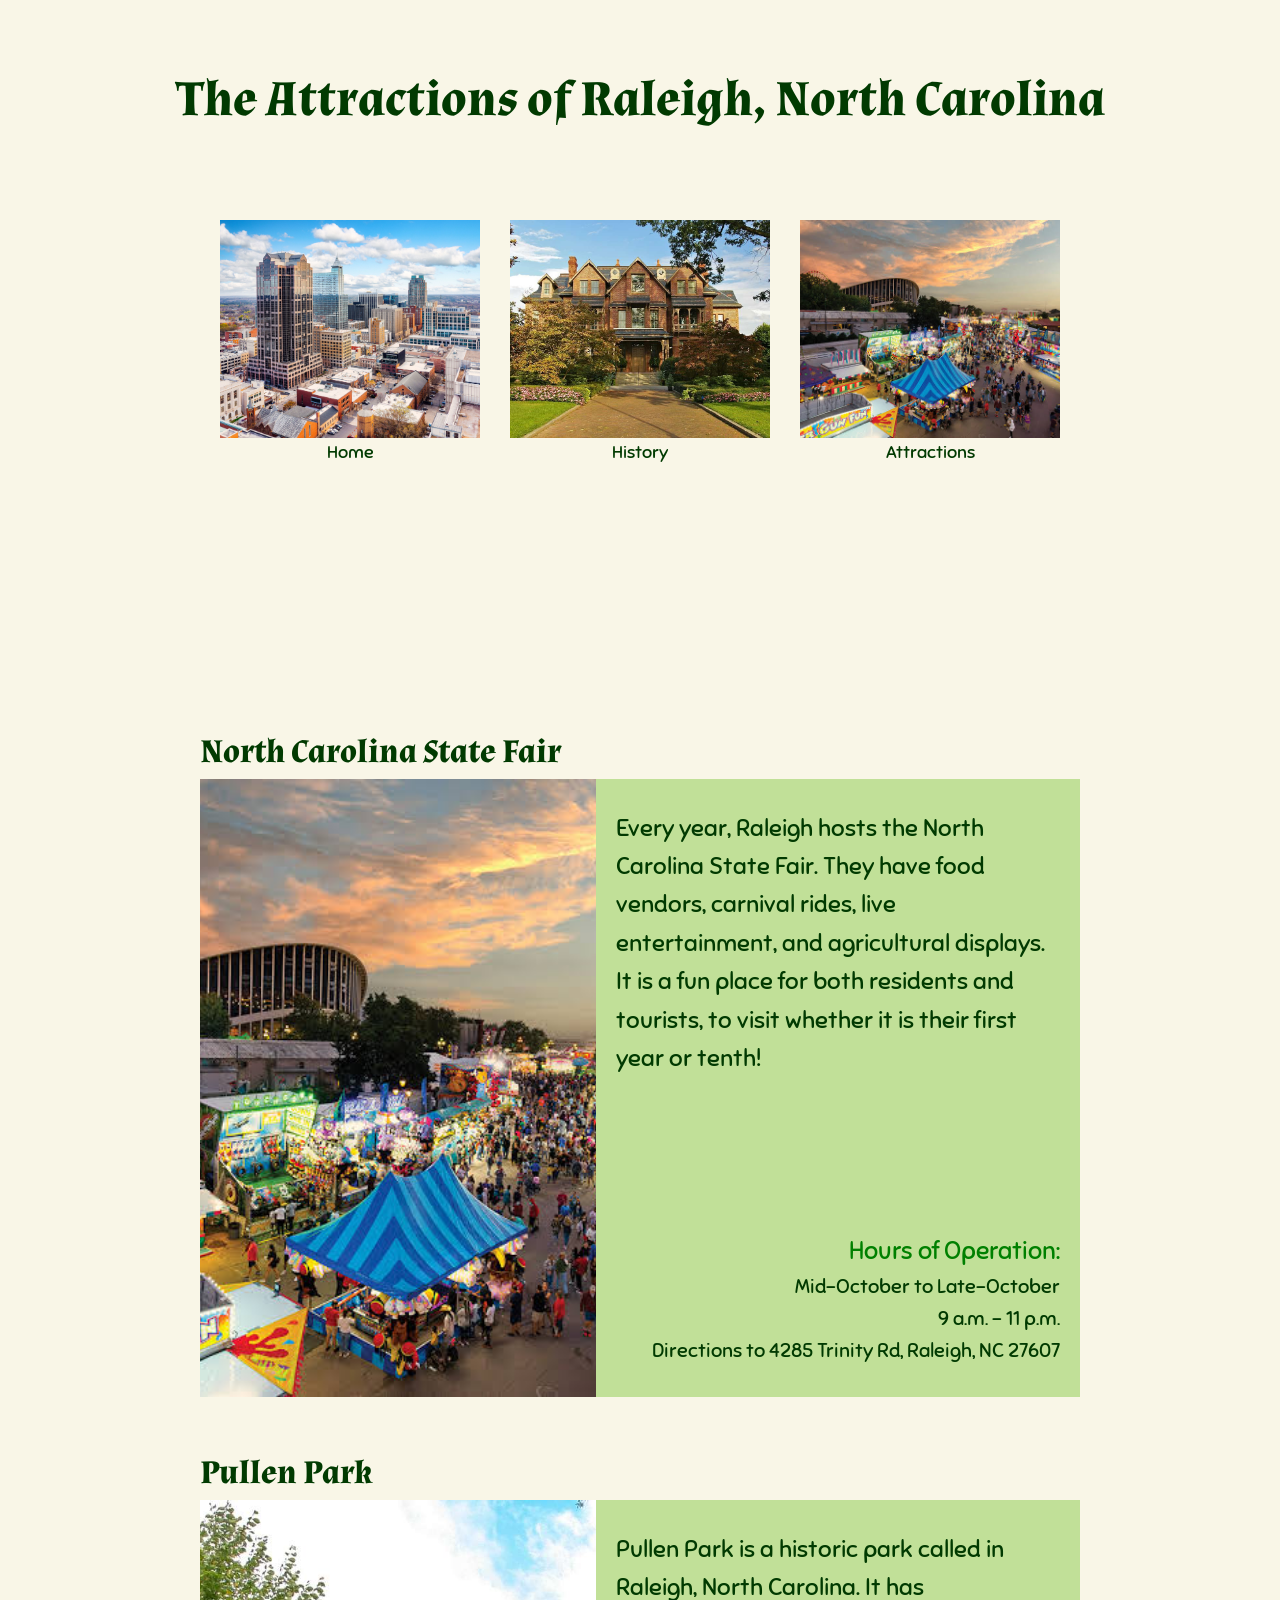
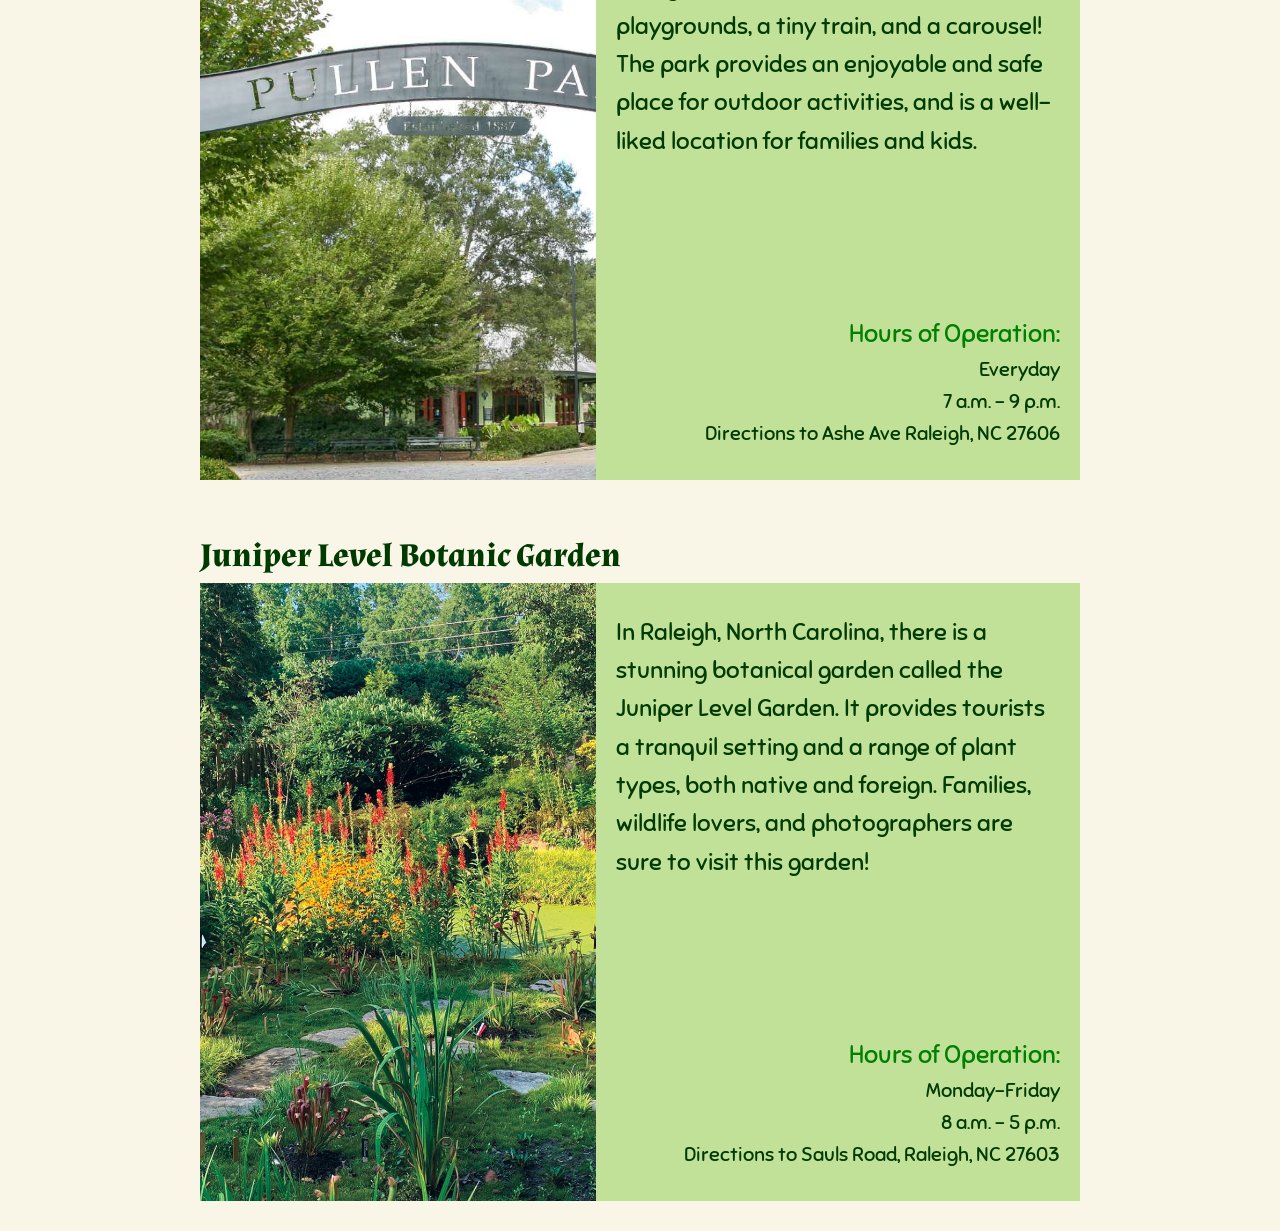
<file: Final Project/attractions.html>
<!doctype html>
<html lang="en">

<head>
    <meta charset="UTF-8">
    <meta name="viewport" content="width=device-width, initial-scale=1.0">
    <link rel="stylesheet" href="css/style.css">
     <link rel="preconnect" href="https://fonts.googleapis.com">
    <link rel="preconnect" href="https://fonts.gstatic.com" crossorigin>
    <link href="https://fonts.googleapis.com/css2?family=Almendra:ital,wght@0,400;0,700;1,400;1,700&family=Pangolin&family=Sniglet:wght@400;800&display=swap" rel="stylesheet">
    <title>Attractions of Raleigh, North Carolina</title>
</head>

<body>
     <div class="header-image">
            <div class="header">
                <h1 class="title">The Attractions of Raleigh, North Carolina</h1>
            </div>
            
        </div>


<nav>
    <main class="menu">
        <ul class="top">
            <li><a href="homepage.html"><img class="city" src="images/city-of-raleigh.jpg" alt="A birdseye view of the downtown Raleigh, NC during the day" aria-label="Home"></a>
                <p class="menu-item" aria-hidden="true">Home</p>
            </li>

            <li><a href="history.html"><img class="house" src="images/mansion.jpg" alt="A front-facing shot of the Executive Mansion located in Raleigh, NC"aria-label="History"></a>
                <p class="menu-item" aria-hidden="true">History</p>
            </li>

            <li><a href="attractions.html"><img class="party" src="images/state-fair.jpg" alt="Open hours picture of the annual North Carolina State Fair from a birdseye view"aria-label="Attractions"></a>
                <p class="menu-item" aria-hidden="true">Attractions</p>
            </li>
        </ul>
    </main> 
</nav>

    <header class="header2">
        <h2>North Carolina State Fair</h2>
    </header>
    <main class="content">

        <img class="state-fair" src="images/state-fair.jpg"
            alt="Open hours crowd picture of the annual North Carolina State Fair from a birdseye view">

        <div class="text-container">
            <p>
                Every year, Raleigh hosts the North Carolina State Fair. They have food vendors, carnival rides, live
                entertainment, and agricultural displays. It is a fun place for both residents and tourists, to visit
                whether it is their first year or tenth!
            </p>
            <br /><br /><br /><br />
            <p class="hour">
                Hours of Operation:
            </p>
            <p class="info">
                Mid-October to Late-October
            </p>

            <p class="info">
                9 a.m. - 11 p.m.
            </p>
            <p class="info">
                <a
                    href="https://www.google.com/maps/dir//North+Carolina+State+Fair,+4285+Trinity+Rd,+Raleigh,+NC+27607/@35.8450514,-78.8948735,15z/data=!4m8!4m7!1m0!1m5!1m1!1s0x89acf5b0eb4f985f:0xd6c5b2bfcef8aa27!2m2!1d-78.7142659!2d35.7964189?entry=ttu&g_ep=EgoyMDI2MTEwMy4wIKXMDSoASAFQAw%3D%3D">Directions to 4285 Trinity Rd, Raleigh, NC 27607</a>
            </p>
        </div>
    </main>

    <header class="header2">
        <h2>Pullen Park</h2>
    </header>
    <main class="content">

        <img class="pullen-park" src="images/pullen-park.jpg" alt="A day shot of the entrance sign to Pullen Park">

        <div class="text-container">
            <p>
                Pullen Park is a historic park called in Raleigh, North Carolina. It has playgrounds, a tiny train, and
                a carousel! The park provides an enjoyable and safe place for outdoor activities, and is a well-liked
                location for families and kids.
            </p>
            <br /><br /><br /><br />
            <p class="hour">
                Hours of Operation:
            </p>
            <p class="info">
                Everyday
            </p>

            <p class="info">
                7 a.m. - 9 p.m.
            </p>
            <p class="info">
                <a
                    href="https://www.google.com/maps/place/520+Ashe+Ave,+Raleigh,+NC+27606/@35.7808483,-78.6643668,17z/data=!3m1!4b1!4m6!3m5!1s0x89acf58f65dda40d:0xebd02ab468a03177!8m2!3d35.7809709!4d-78.6646942!16s%2Fg%2F11bytpb_9t?entry=ttu&g_ep=EgoyMDI2MTEwMy4wIKXMDSoASAFQAw%3D%3D">Directions to Ashe Ave Raleigh, NC 27606</a>
            </p>
        </div>
    </main>

    <header class="header2">
        <h2>Juniper Level Botanic Garden</h2>
    </header>
    <main class="content">

        <img class="juniper-level" src="images/garden.jpg"
            alt="A sunny day photo in a section of the garden with stepping stones and colorful flowers">

        <div class="text-container">
            <p>
                In Raleigh, North Carolina, there is a stunning botanical garden called the Juniper Level Garden. It
                provides tourists a tranquil setting and a range of plant types, both native and foreign. Families,
                wildlife lovers, and photographers are sure to visit this garden!
            </p>
            <br /><br /><br /><br />
            <p class="hour">
                Hours of Operation:
            </p>
            <p class="info">
                Monday-Friday
            </p>

            <p class="info">
                8 a.m. - 5 p.m.
            </p>
            <p class="info">
                <a
                    href=https://www.google.com/maps/place/Juniper+Level+Botanic+Garden/@35.626583,-78.6386718,17z/data=!3m1!4b1!4m6!3m5!1s0x89ac621832d1ffd5:0x7097f77a8fb350f2!8m2!3d35.626583!4d-78.6386718!16zL20vMGRtYjR4?entry=ttu&g_ep=EgoyMDI2MTEwMy4wIKXMDSoASAFQAw%3D%3D>Directions to Sauls Road, Raleigh, NC 27603</a>
            </p>
        </div>
    </main>

</body>

</html>

</body>

</html>
</file>
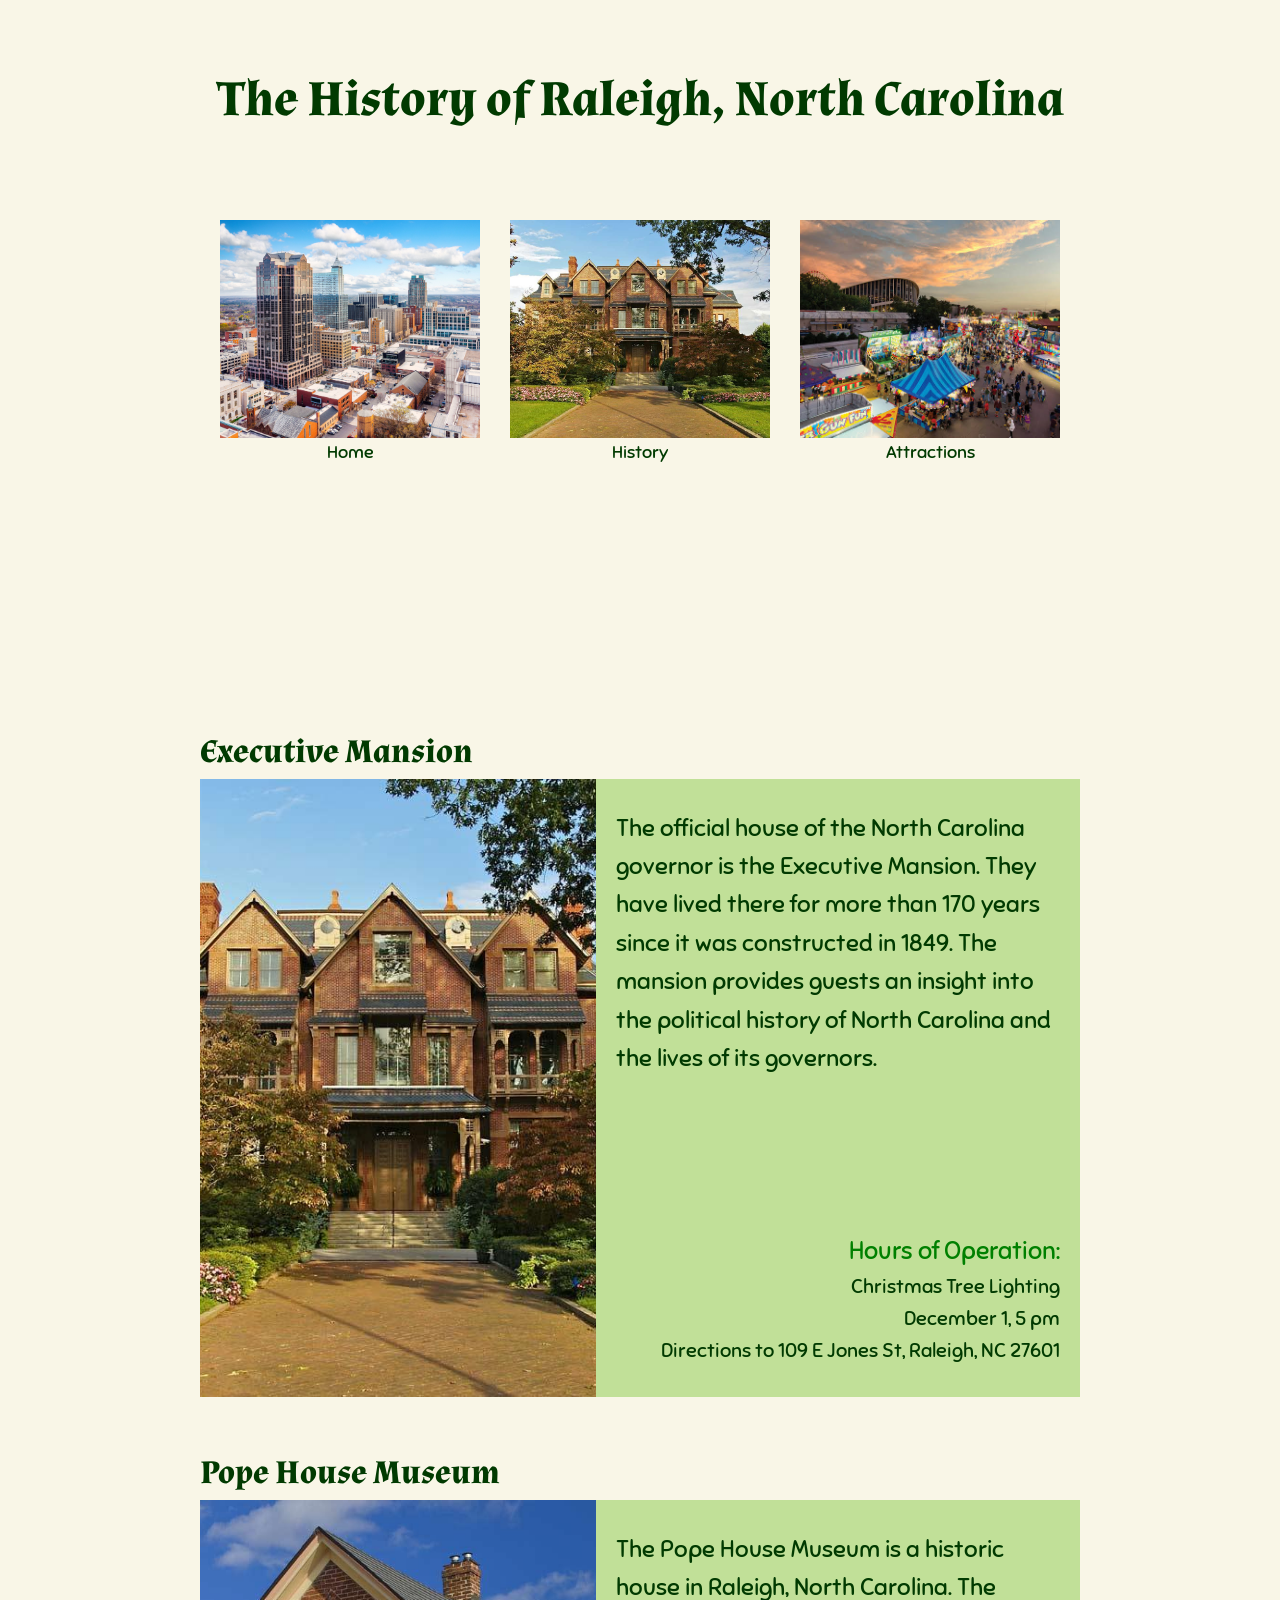
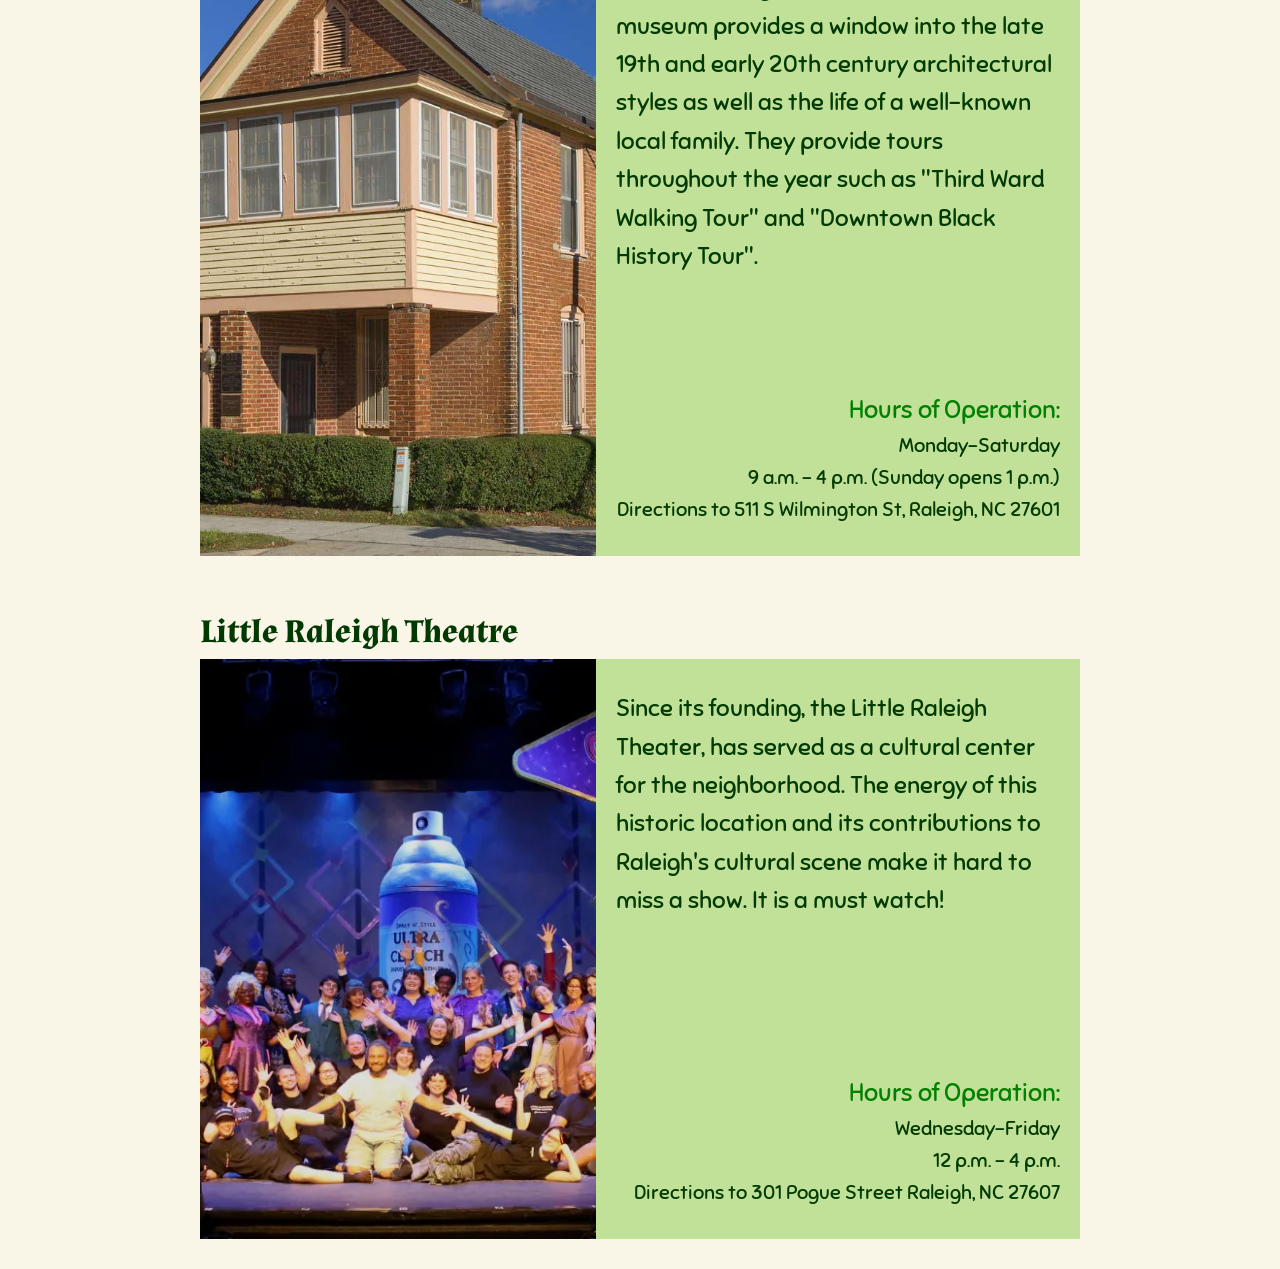
<file: Final Project/history.html>
<!doctype html>
<html lang="en">

<head>
    <meta charset="UTF-8">
    <meta name="viewport" content="width=device-width, initial-scale=1.0">
    <link rel="stylesheet" href="css/style.css">
    <link rel="preconnect" href="https://fonts.googleapis.com">
    <link rel="preconnect" href="https://fonts.gstatic.com" crossorigin>
    <link href="https://fonts.googleapis.com/css2?family=Almendra:ital,wght@0,400;0,700;1,400;1,700&family=Pangolin&family=Sniglet:wght@400;800&display=swap"
        rel="stylesheet">
    <title>History of Raleigh, North Carolina</title>
</head>

<body>

    <div class="header-image">
        <div class="header">
            <h1 class="title">The History of Raleigh, North Carolina</h1>
        </div>
    </div>
    
<nav>
    <main class="menu">
        <ul class="top">
            <li><a href="homepage.html"><img class="city" src="images/city-of-raleigh.jpg" alt="A birdseye view of the downtown Raleigh, NC during the day" aria-label="Home"></a>
                <p class="menu-item" aria-hidden="true">Home</p>
            </li>

            <li><a href="history.html"><img class="house" src="images/mansion.jpg" alt="A front-facing shot of the Executive Mansion located in Raleigh, NC"aria-label="History"></a>
                <p class="menu-item" aria-hidden="true">History</p>
            </li>

            <li><a href="attractions.html"><img class="party" src="images/state-fair.jpg" alt="Open hours picture of the annual North Carolina State Fair from a birdseye view"aria-label="Attractions"></a>
                <p class="menu-item" aria-hidden="true">Attractions</p>
            </li>
        </ul>
    </main> 
</nav>     


<main>
    <section>
    <header class="header2">
        <h2>Executive Mansion</h2>
    </header>
    <div class="content">

        <img class="executive-mansion" src="images/mansion.jpg" alt="A front-facing shot of the Executive Mansion located in Raleigh, NC">

        <div class="text-container">
            <p>
                The official house of the North Carolina governor is the Executive Mansion. They have lived there for
                more than 170 years since it was constructed in 1849. The mansion provides guests an insight into the
                political history of North Carolina and the lives of its governors.
            </p>
            <br/><br/><br/><br/>
            <p class="hour">
                Hours of Operation:
            </p>
            <p class="info">
                Christmas Tree Lighting
            </p>

            <p class="info">
                December 1, 5 pm
            </p>
            <p class="info">
                <a href="google.com/maps/dir/35.8450514,-78.8948734/109+E+Jones+St,+Raleigh,+NC+27601/@35.8170138,-78.9339517,11z/data=!4m9!4m8!1m1!4e1!1m5!1m1!1s0x89ac5f6c7e4f6591:0x68b27217d532bea7!2m2!1d-78.637155!2d35.7829203?entry=ttu&g_ep=EgoyMDI2MTEwMy4wIKXMDSoASAFQAw%3D%3D">Directions to 109 E Jones St, Raleigh, NC 27601</a>
            </p>
        </div>
    </div>
    </section>

<section>
    <header class="header2">
        <h2>Pope House Museum</h2>
    </header>
    <div class="content">

        <img class="pope-house" src="images/pope.jpg" alt="A 3/4 view of a brick house, which is the Pope families old home, during a sunny day">

        <div class="text-container">
            <p class="pope">
                The Pope House Museum is a historic house in Raleigh, North Carolina. The museum provides a window into
                the late 19th and early 20th century architectural styles as well as the life of a well-known local
                family. They provide tours throughout the year such as "Third Ward Walking Tour" and "Downtown Black
                History Tour".
            </p>
            <br/><br/><br/>
            <p class="hour">
                Hours of Operation:
            </p>
            <p class="info">
                Monday-Saturday
            </p>

            <p class="info">
                9 a.m. - 4 p.m. (Sunday opens 1 p.m.)
            </p>
            <p class="info">
                <a href="https://www.google.com/maps/dir/35.8450514,-78.8948734/511+S+Wilmington+St,+Raleigh,+NC+27601/@35.8170138,-78.9339517,11z/data=!3m1!4b1!4m9!4m8!1m1!4e1!1m5!1m1!1s0x89ac5f73958e4dc9:0x30d03dfb56854897!2m2!1d-78.6382536!2d35.7737203?entry=ttu&g_ep=EgoyMDI2MTEwMy4wIKXMDSoASAFQAw%3D%3D">Directions to 511 S Wilmington St, Raleigh, NC 27601</a>
            </p>
        </div>
        </div>
    </section>


<section>
    <header class="header2">
        <h2>Little Raleigh Theatre</h2>
    </header>
    <div class="content">

        <img class="theatre-little" src="images/theatre.webp" alt="The casts group photo after a performace of hairspray">

        <div class="text-container">
            <p class="theatre">
                Since its founding, the Little Raleigh Theater, has served as a cultural center for the neighborhood.
                The energy of this historic location and its contributions to Raleigh's cultural scene make it hard to
                miss a show. It is a must watch!
            </p>
            <br/><br/><br/><br/>
            <p class="hour">
                Hours of Operation:
            </p>
            <p class="info">
                Wednesday-Friday
            </p>

            <p class="info">
                12 p.m. - 4 p.m.
            </p>
            <p class="info">
                <a href="https://raleighlittletheatre.org/visit-us/maps-and-parking/">Directions to 301 Pogue Street Raleigh, NC 27607</a>
            </p>
        </div>
    </div>
    </section>
</main>

</body>

</html>
</file>
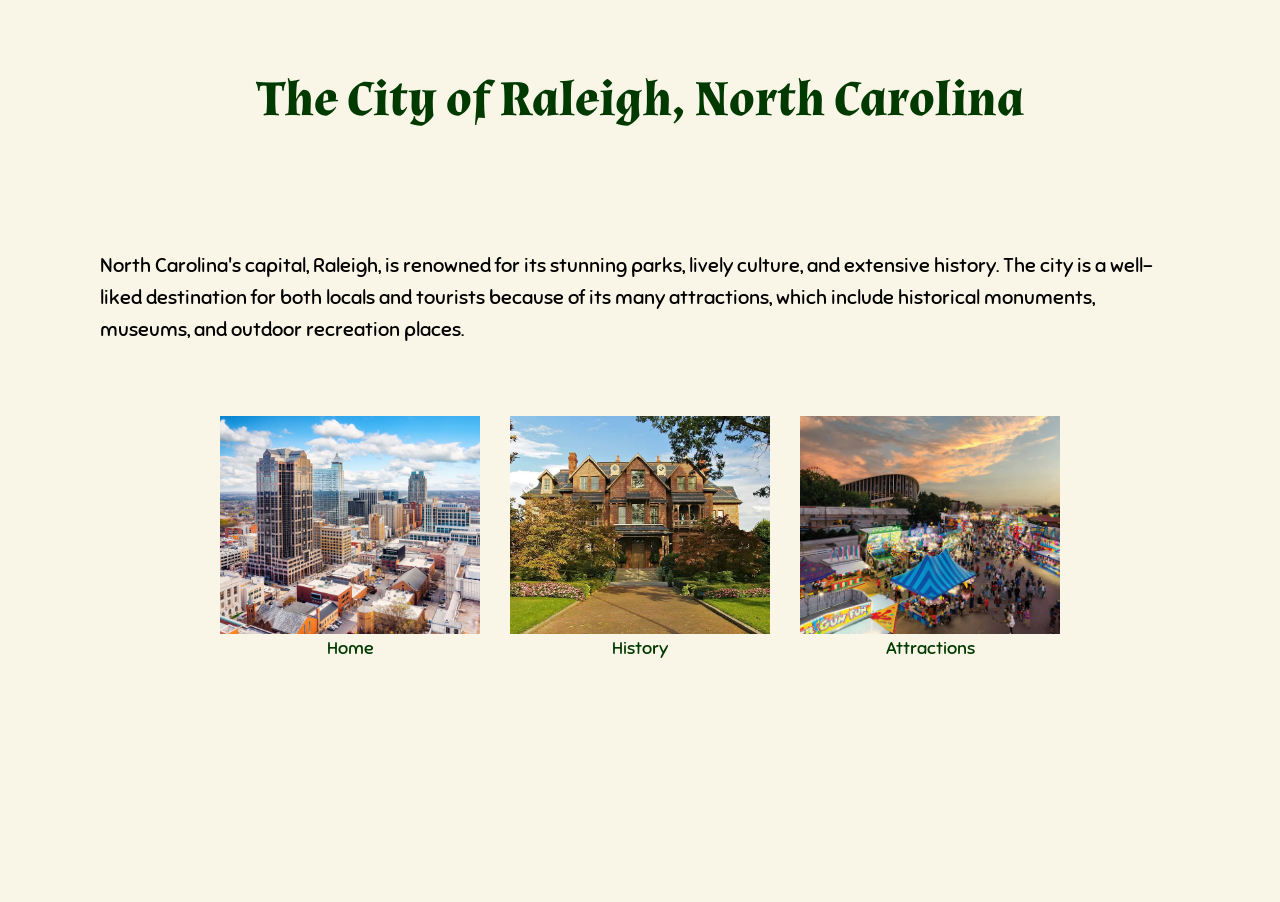
<file: Final Project/homepage.html>
<!doctype html>
<html lang="en">
<head>
    <meta charset="UTF-8">
    <meta name="viewport" content="width=device-width, initial-scale=1.0">
    <link rel="stylesheet" href="css/style.css">
    <link rel="preconnect" href="https://fonts.googleapis.com">
    <link rel="preconnect" href="https://fonts.gstatic.com" crossorigin>
    <link href="https://fonts.googleapis.com/css2?family=Almendra:ital,wght@0,400;0,700;1,400;1,700&family=Pangolin&family=Sniglet:wght@400;800&display=swap" rel="stylesheet">
    <title>A Local Guide to Raleigh, NC</title>
</head>
<body>
 
        
        <div class="header-image">
            <div class="header">
                <h1 class="title">The City of Raleigh, North Carolina</h1>
            </div>
        </div>

    <p class="intro">
            North Carolina's capital, Raleigh, is renowned for its stunning parks, lively culture, and extensive history. The city is a well-liked destination for both locals and tourists because of its many attractions, which include historical monuments, museums, and outdoor recreation places.
        </p>
<nav>
    <main class="menu">
        <ul class="top">
            <li><a href="homepage.html"><img class="city" src="images/city-of-raleigh.jpg" alt="A birdseye view of the downtown Raleigh, NC during the day" aria-label="Home"></a>
                <p class="menu-item" aria-hidden="true">Home</p>
            </li>

            <li><a href="history.html"><img class="house" src="images/mansion.jpg" alt="A front-facing shot of the Executive Mansion located in Raleigh, NC"aria-label="History"></a>
                <p class="menu-item" aria-hidden="true">History</p>
            </li>

            <li><a href="attractions.html"><img class="party" src="images/state-fair.jpg" alt="Open hours picture of the annual North Carolina State Fair from a birdseye view"aria-label="Attractions"></a>
                <p class="menu-item" aria-hidden="true">Attractions</p>
            </li>
        </ul>
    </main> 
</nav>
    


</body>
</html>
</file>
<file: Final Project/css/style.css>
* {
  margin: 0;
  padding: 0;
  box-sizing: border-box;
}


body {
  font-family: "Sniglet", system-ui;
  background-color: rgb(249, 246, 231);
  color: var(--primary-color);
  line-height: 1.6;
  width: 100%;
  height: auto;
  background-size: cover;
  padding: 0px 0px 30px;
}

.almendra-regular {
  font-family: "Almendra", serif;
  font-weight: 400;
  font-style: normal;
}

.sniglet-regular {
  font-family: "Sniglet", system-ui;
  font-weight: 400;
  font-style: normal;
}

:root {
  --primary-color: rgb(1, 58, 1)
}

ul {
  list-style-type: none;
}

a {
  color: var(--primary-color);
  text-decoration: none;
}

a:hover {
  color: rgb(28, 138, 190);
}

/* Header */
.header {
  font-family: "Almendra", serif;
  display: flex;
  justify-content: center;
  align-items: center;
  font-size: 25px;
  padding: 30px;
  width: 100%;
}

.header-image {
  display: flex;
  background-image: linear-gradient(rgba(255, 253, 253, 0.719)), url('https://savorytraveler.com/wp-content/uploads/2023/04/1920x1080.jpg');
  height: 200px;
  background-position: center;
  background-repeat: no-repeat;
  background-size: cover;
  position: relative;
}

.header2 {
  font-family: "Almendra", serif;
  display: flex;
  justify-content: start;
  align-items: center;
  font-size: 22px;
  padding: 50px 0px 0px 200px;
  width: 100%;
  color: var(--primary-color);
}

.man-menu {
  display: flex;
  flex-direction: row;
  font-size: 25px;
  gap: 20px;
  padding: 20px;
  justify-content: center;
}

.menu {
  display: flex;
  flex-direction: row;
  justify-content: center;
  padding: 0px 200px 0px;
}

/* Main Content */

.text-container {
  display: flex;
  flex-direction: column;
  font-size: 18px;
  line-height: 1.6;
  padding: 30px 20px 30px;
}

.text-container {
  font-size: 24px;
  background-color: rgb(193, 224, 152);
}

.content {
  display: flex;
  flex-direction: row;
  justify-content: center;
  padding: 0px 200px 0px;
  outline-color: aliceblue;

  .hour {
    font-size: 25px;
    display: flex;
    justify-content: end;
    color: green;
  }

  .info {
    font-size: 20px;
    display: flex;
    justify-content: end;
  }
}

.top {
  display: flex;
  flex-direction: row;
  justify-content: center;
  padding: 20px;
  gap: 30px;
}

.menu-item {
  font-size: 18px;
  display: flex;
  justify-content: space-evenly;
}

.raleigh-city,
.fair,
.mansion {
  display: flex;
  flex-direction: row;
  justify-content: center;
  align-items: center;
  width: 10%;
  height: 50%;

}

.city,
.party,
.house {
  display: flex;
  flex-direction: row;
  justify-content: space-between;
  width: 100%;
  height: 50%;
  aspect-ratio: 4 / 3;
  object-fit: cover;
  padding: 0;
  flex-shrink: 0;
}

.state-fair,
.executive-mansion,
.theatre-little,
.pope-house,
.pullen-park,
.juniper-level {
  display: block;
  width: 45%;
  height: auto;
  aspect-ratio: 4 / 3;
  object-fit: cover;
  padding: 0px 0;
  flex-shrink: 0;
}

.intro {
  display: flex;
  flex-direction: row;
  font-size: 20px;
  line-height: 1.6;
  padding: 40px 100px;
  margin: 10px 0px;
  color: black;
}


/* Media Queries */
@media (max-width: 900px) {
  .header {
    display: flex;
    justify-content: center;
    padding: 30px 10px 10px;
    font-size: 15px;
  }

  .header-image {
    display: flex;
    justify-content: center;
    align-items: center;
    height: 100px;
  }

  .header2 {
    display: flex;
    justify-content: center;
    padding: 30px 20px 0px;
    font-size: 15px;
  }

  .top {
    display: flex;
    flex-direction: row;
    justify-content: center;
    width: 100%;
    font-size: 10px;
  }

  .man-menu {
    display: flex;
    flex-direction: column;
    justify-content: center;
    width: 100%;
    font-size: 10px;
    padding: 10px 20px 0px;
  }

  .intro {
    display: flex;
  }

  .content {
    display: flex;
    flex-direction: column;
    justify-content: center;
    align-items: center;
    padding: 0px;
    min-width: 100%;
    height: auto;

    .hour {
      font-size: 16px;
      display: flex;
      justify-content: end;
      color: green;
    }

    .info {
      font-size: 16px;
      display: flex;
      justify-content: end;
    }
  }

  .text-container {
    padding: 10px 18px;
    margin: 0px 20px;
    font-size: 18px;
  }

  @media (max-width: 900px) {

    .state-fair,
    .executive-mansion,
    .theatre-little,
    .pope-house,
    .pullen-park,
    .juniper-level {
      width: 100%;
    }
  }

  .juniper-level,
  .executive-mansion,
  .theatre-little,
  .pope-house,
  .state-fair,
  .pullen-park {
    display: block;
    justify-content: center;
    max-width: 100%;
    height: auto;
    padding: 10px 20px 10px;
  }

  .intro {
    display: flex;
    padding: 10px 20px 10px;
    font-size: 14px;
  }

  @media (max-width: 900px) {

    .raleigh-city,
    .fair,
    .mansion {
      display: flex;
      flex-direction: row;
      justify-content: center;
      align-items: center;
      min-width: 95px;
      height: auto;
      aspect-ratio: 4 / 3;
      object-fit: cover;
      flex-shrink: 0;
    }
  }

  .menu {
    display: flex;
    flex-direction: center;
    padding: 0px;
  }

  .menu-item {
    font-size: 13px;
    display: flex;
    justify-content: center;
  }
}
</file>
